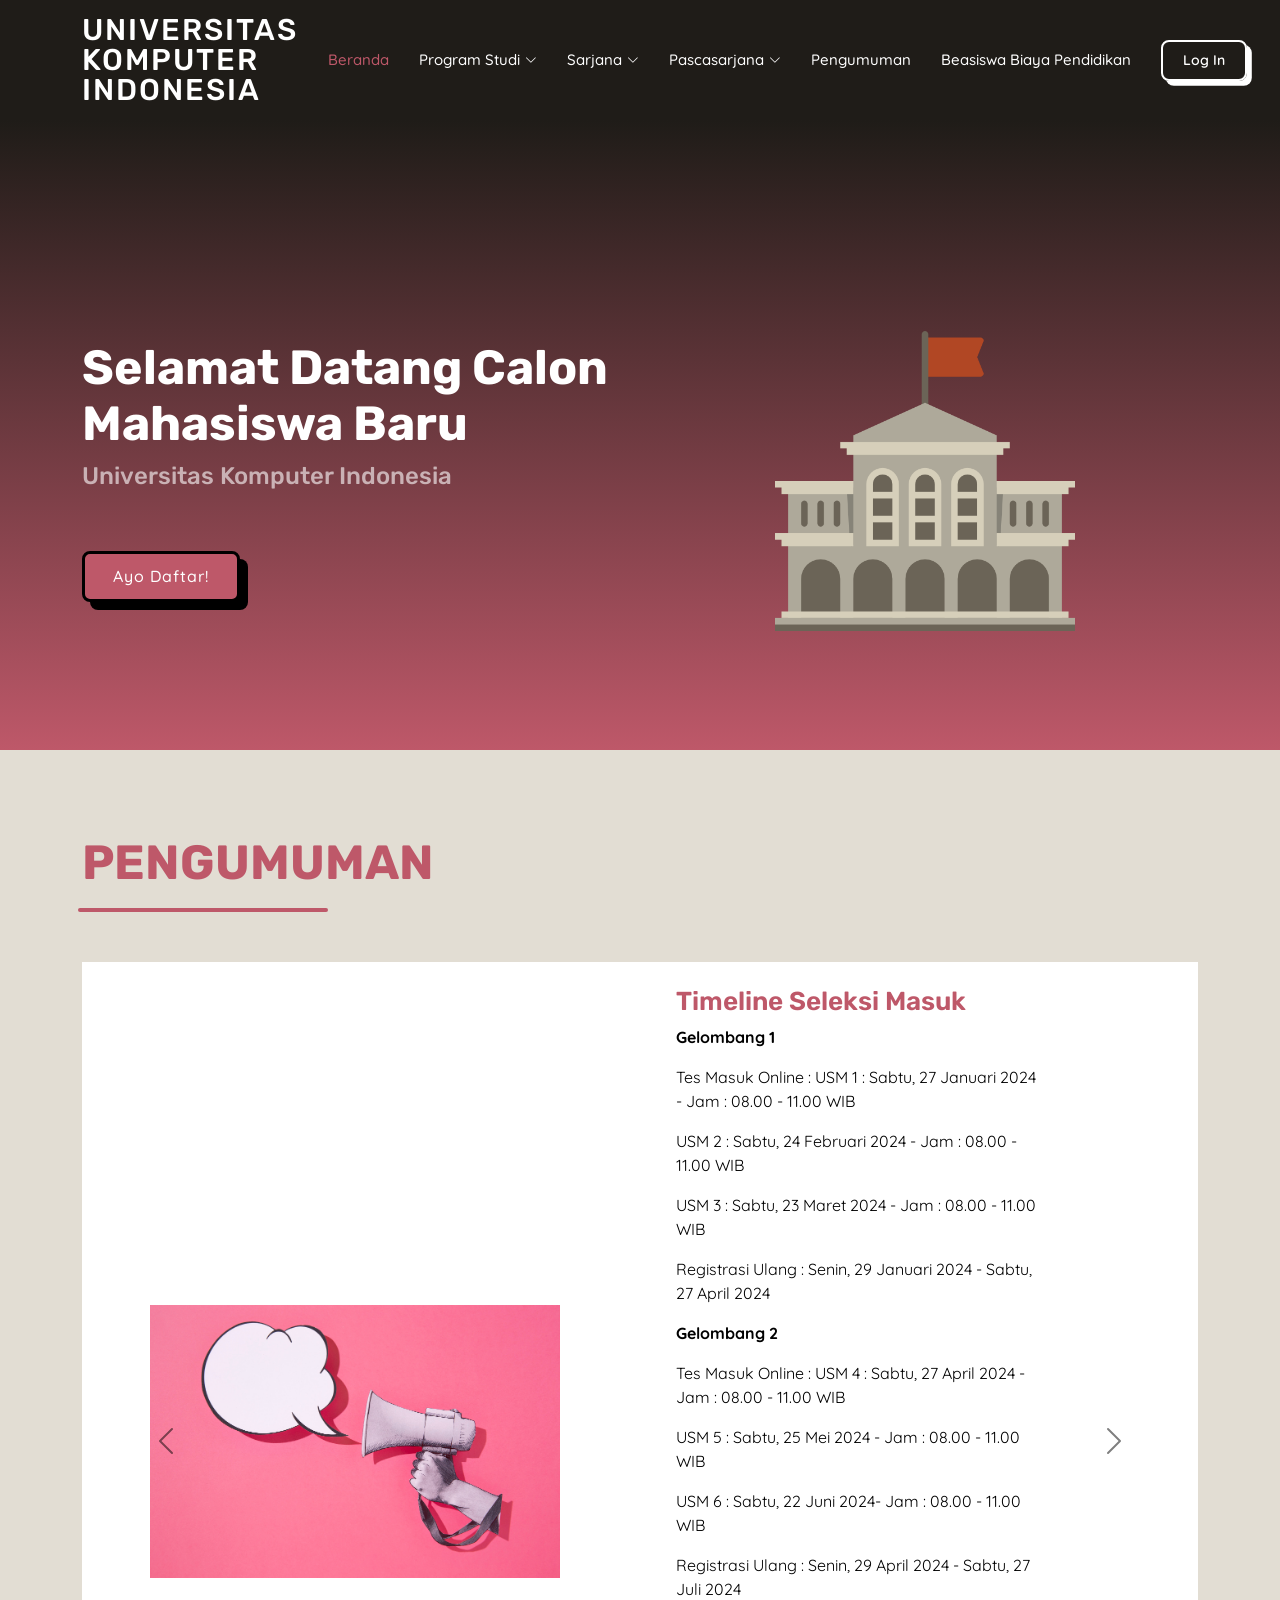
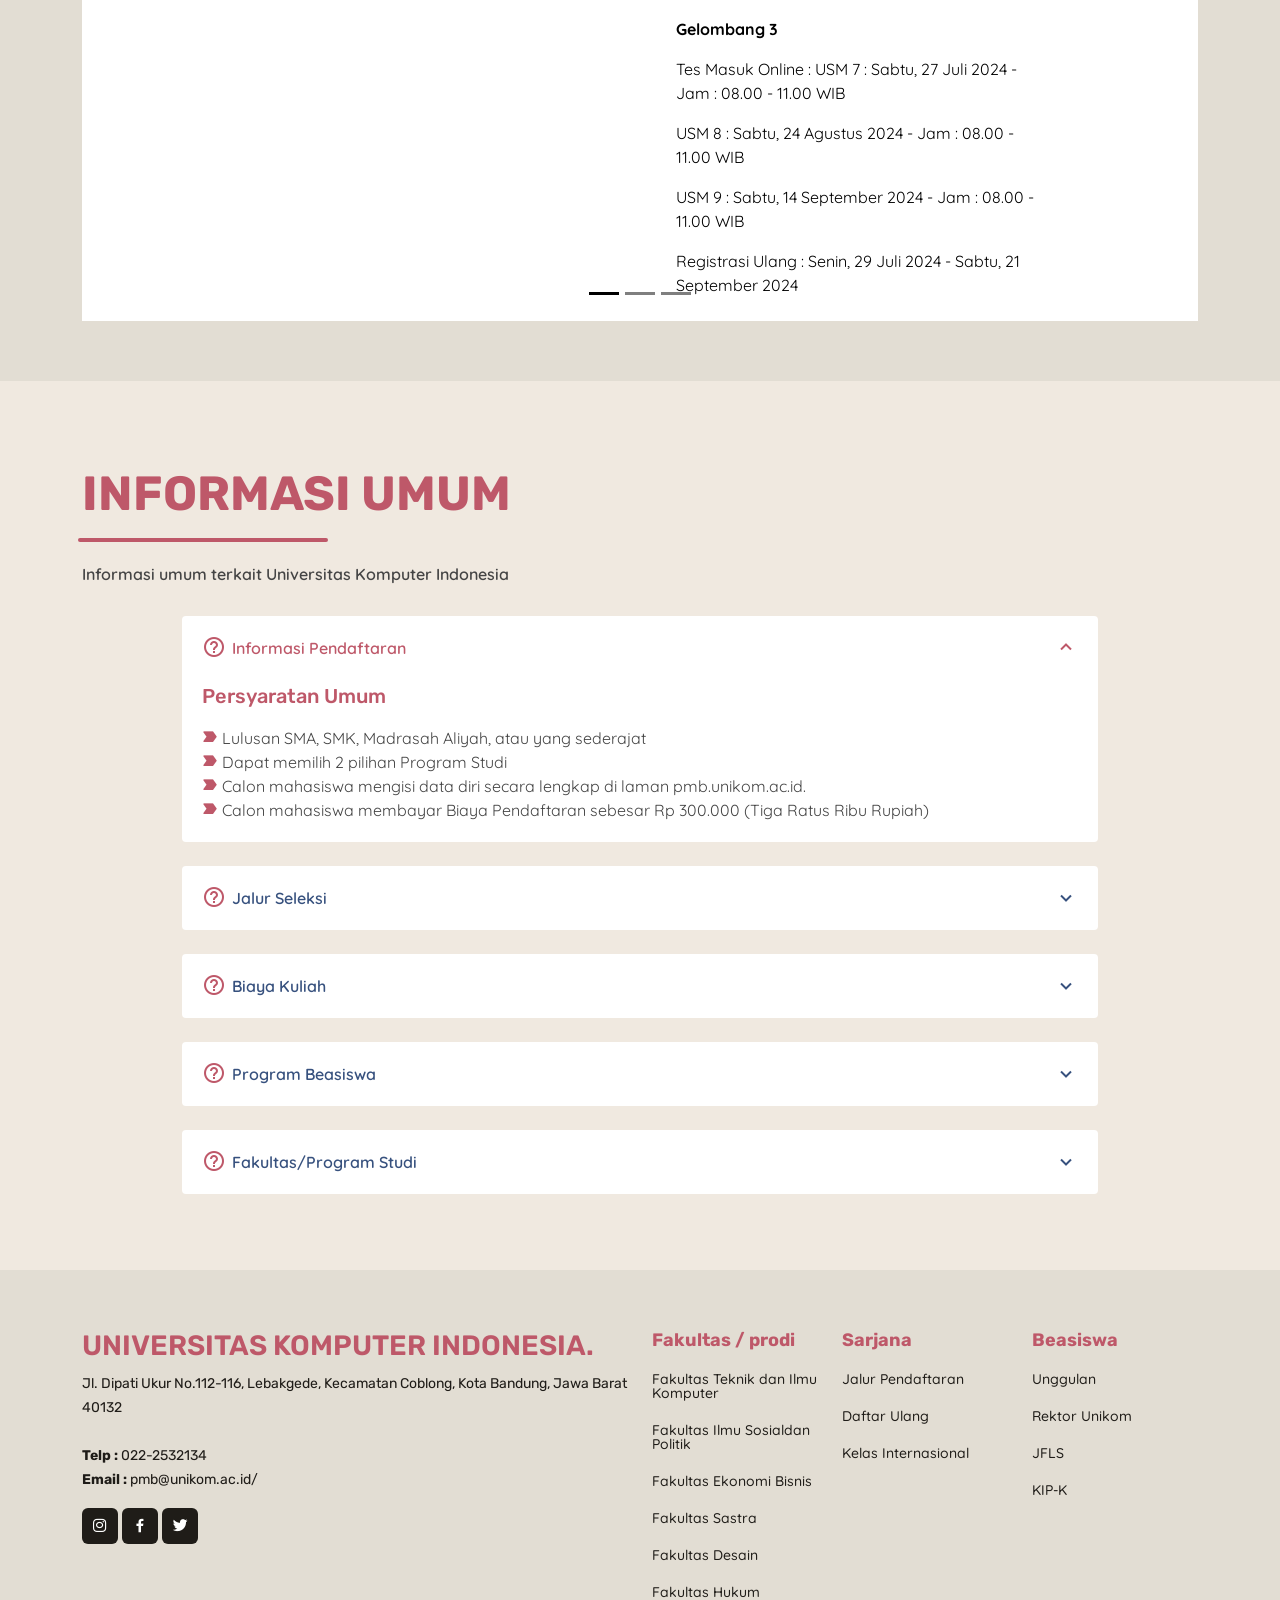
<file: index.html>
<!DOCTYPE html>
<html lang="en">

<head>
    <meta charset="utf-8" />
    <meta content="width=device-width, initial-scale=1.0" name="viewport" />

    <title>PMB Universitas Komputer Indonesia - Beranda</title>

    <link href="./assets/image/logounikom.jpg" rel="icon" />

    <link rel="stylesheet" href="./assets/bootstrap/css/bootstrap.min.css" />
    <link rel="stylesheet" href="./assets/bootstrap-icons/bootstrap-icons.css" />
    <link rel="stylesheet" href="./assets/boxicons/css/boxicons.min.css" />

    <link href="./assets/css/style.css" rel="stylesheet" />
</head>

<body>
    <!-- Header -->
    <header id="header" class="sticky-top bg-base-1">
        <div class="container d-flex align-items-center">
            <h1 class="logo me-auto">
                <a href="index.html">Universitas Komputer Indonesia</a>
            </h1>

            <nav id="navbar" class="navbar">
                <ul>
                    <li>
                        <a class="nav-link active" href="#">Beranda</a>
</li>
<li class="dropdown">
    <a href="#">
        <span>Program Studi</span>
        <i class="bi bi-chevron-down"></i>
    </a>
    <ul>
        <!-- Fakultas Teknik dan Ilmu Komputer (FTIK) -->
        <li class="dropdown">
            <a href="#"><span>Fakultas Teknik dan Ilmu Komputer (FTIK)</span>
                <i class="bi bi-chevron-right"></i></a>
            <ul>
                <li><a href="#">S1 - Teknik Informatika</a></li>
                <li><a href="#">S1 - Sistem Informasi</a></li>
                <li><a href="#">S1 - Ilmu Komputer</a></li>
                <li><a href="#">S1 - Teknik Sipil</a></li>
                <li><a href="#">S1 - Teknik industri</a></li>
                <li><a href="#">S1 - Arsitektur</a></li>
                <li><a href="#">S1 - Perencanaan Wilayah dan Kota</a></li>
            </ul>
        </li>

        <!-- Fakultas Desain -->
        <li class="dropdown">
            <a href="#"><span>Fakultas Desain</span>
                <i class="bi bi-chevron-right"></i></a>
            <ul>
                <li><a href="#">S1 - Desain Komunikasi Visual</a></li>
                <li><a href="#">S1 - Desain</a></li>
                <li><a href="#">S1 - Desain Interior</a></li>
            </ul>
        </li>

        <!-- Fakultas Sastra -->
        <li class="dropdown">
            <a href="#"><span>Fakultas Sastra</span>
                <i class="bi bi-chevron-right"></i></a>
            <ul>
                <li><a href="#">S1 - Sastra Inggris</a></li>
            </ul>
        </li>

        <!-- Fakultas Ilmu Sosial dan Politik -->
        <li class="dropdown">
            <a href="#"><span>Fakultas Ilmu Sosial dan Politik (FISIP)</span>
                <i class="bi bi-chevron-right"></i></a>
            <ul>
                <li><a href="#">S1 - Ilmu Pemerintahan</a></li>
                <li><a href="#">S1 - Ilmu Komunikasi</a></li>
                <li><a href="#">S1 - Hubungan Internasional</a></li>
            </ul>
        </li>

        <!-- Fakultas Ekonomi dan Bisnis -->
        <li class="dropdown">
            <a href="#"><span>Fakultas Ekonomi dan Bisnis (FEB)</span>
                <i class="bi bi-chevron-right"></i></a>
            <ul>
                <li><a href="#">S1 - Akuntansi</a></li>
                <li><a href="#">S1 - Manajemen</a></li>
            </ul>
        </li>

        <!-- Fakultas Hukum -->
        <li class="dropdown">
            <a href="#"><span>Fakultas Hukum (FH)</span>
                <i class="bi bi-chevron-right"></i></a>
            <ul>
                <li><a href="#">S1 - Ilmu Hukum</a></li>
            </ul>
        </li>
    </ul>
</li>
                    <li class="dropdown">
                        <a href="#">
                            <span>Sarjana</span>
                            <i class="bi bi-chevron-down"></i>
                        </a>
                        <ul>
                            <li>
                                <a href="./pages/Sarjana/JalurPendaftaran.html">Jalur Pendaftaran</a>
                            </li>
                            <li>
                                <a href="./pages/Sarjana/DaftarUlang.html">Daftar Ulang</a>
                            </li>
                            <li>
                                <a href="./pages/Sarjana/KelasInternasional.html">Kelas Internasional</a>
                            </li>
                        </ul>
                    </li>
                    <li class="dropdown">
                        <a href="#">
                            <span>Pascasarjana</span>
                            <i class="bi bi-chevron-down"></i>
                        </a>
                        <ul>
                            <li>
                                <a href="./pages/Pascasarjana/Pascasarjana.html">Pascasarjana</a>
                            </li>
                        </ul>

                    </li>
                    <li class="nav-link">
                        <a href="./assets/pmbphpnew/tampildatapmb.php">
                            <span>Pengumuman</span>
                        </a>
                        
                    </li>
                    <li class="nav-link">
                        <a href="./pages/BeasiswaBiayaPendidikan/Beasiswa.html">
                            <span>Beasiswa Biaya Pendidikan</span>
                        </a>
                        
                    </li>
                    <li>
                        <a class="getstarted scrollto" href="#">Log In</a>
                    </li>
                </ul>
                <i class="bi bi-list mobile-nav-toggle"></i>
            </nav>
        </div>
    </header>
    <!-- End Header -->

    <!-- Hero Section -->
    <section id="hero" class="d-flex align-items-center">
        <div class="container">
            <div class="row">
                <div class="col-lg-6 d-flex flex-column justify-content-center pt-4 pt-lg-0 order-2 order-lg-1">
                    <h1>Selamat Datang Calon Mahasiswa Baru</h1>
                    <h2>Universitas Komputer Indonesia</h2>
                    <div class="d-flex justify-content-center justify-content-lg-start">
                        <a href="#" class="btn-get-started scrollto">Ayo Daftar!</a>
                    </div>
                </div>
                <div class="col-lg-6 order-1 order-lg-2 hero-img">
                    <img src="./assets/image/hero.png" class="img-fluid animated" alt="" />
                </div>
            </div>
        </div>
    </section>
    <!-- End Hero -->

    <main id="main">
        <!-- Pengumuman -->
        <section id="pengumuman" class="pengumuman section-bg">
            <div class="container">
                <div class="section-title">
                    <h2 class="mt-4 base-2">
                        PENGUMUMAN
                    </h2>
                </div>

                <div id="carouselExampleCaptions" class="carousel carousel-dark slide">
                    <div class="carousel-indicators">
                        <button type="button" data-bs-target="#carouselExampleCaptions" data-bs-slide-to="0"
                            class="active" aria-current="true" aria-label="Slide 1"></button>
                        <button type="button" data-bs-target="#carouselExampleCaptions" data-bs-slide-to="1"
                            aria-label="Slide 2"></button>
                        <button type="button" data-bs-target="#carouselExampleCaptions" data-bs-slide-to="2"
                            aria-label="Slide 3"></button>
                    </div>
                    <div class="carousel-inner">
                        <div class="carousel-item active bg-white">
                            <div class="row content">
                                <div class="col-lg-6 d-flex align-items-center justify-content-center">
                                    <img src="./assets/image/announcement.jpg" class="d-block w-75" alt="...">
                                </div>
                                <div class="col-lg-6">
                                    <div class="text-black p-4 d-block d-md-block w-75">
                                        <h3 class="base-2">Timeline Seleksi Masuk</h3>
                                        <p class="fw-bold">Gelombang 1</p>
                                        <p>Tes Masuk Online : USM 1 : Sabtu, 27 Januari 2024 - Jam : 08.00 - 11.00 WIB</p>
                                            <P>USM 2 : Sabtu, 24 Februari 2024 - Jam : 08.00 - 11.00 WIB</p>
                                            <p>USM 3 : Sabtu, 23 Maret 2024 - Jam : 08.00 - 11.00 WIB</p>
                                        <p>Registrasi Ulang : Senin, 29 Januari  2024 - Sabtu, 27 April 2024</p>
                                        <p class="fw-bold">Gelombang 2</p>
                                        <p>Tes Masuk Online : USM 4 : Sabtu, 27 April 2024 - Jam : 08.00 - 11.00 WIB</p>
                                            <p>USM 5 : Sabtu, 25 Mei 2024 - Jam : 08.00 - 11.00 WIB</p>
                                            <p>USM 6 : Sabtu, 22 Juni 2024- Jam : 08.00 - 11.00 WIB</p>
                                        <p>Registrasi Ulang : Senin, 29 April 2024 - Sabtu, 27 Juli 2024</p>
                                        <p class="fw-bold">Gelombang 3</p>
                                        <p>Tes Masuk Online : USM 7 : Sabtu, 27 Juli 2024 - Jam : 08.00 - 11.00 WIB</P>
                                            <p>USM 8 : Sabtu, 24 Agustus 2024 - Jam : 08.00 - 11.00 WIB</P>
                                            <P>USM 9 : Sabtu, 14 September 2024 - Jam : 08.00 - 11.00 WIB</P>
                                        <p>Registrasi Ulang : Senin, 29 Juli  2024 - Sabtu, 21 September 2024</p>
                                    </div>
                                </div>
                            </div>
                        </div>
                        <div class="carousel-item bg-white">
                            <div class="row content">
                                <div class="col-lg-6 d-flex align-items-center justify-content-center">
                                    <img src="./assets/image/announcement.jpg" class="d-block w-75" alt="...">
                                </div>
                                <div class="col-lg-6">
                                    <div class="text-black p-4 d-block d-md-block w-75">
                                        <h3 class="base-2">Pengumuman Hasil Seleksi Pendaftaran</h3>
                                        <p>
                                            Hasil seleksi Penerimaan Mahasiswa Baru Universitas Komputer Indonesia
                                            akan disampaikan kepada peserta sesuai dengan timeline pendaftaran gelombang melalui akun pendaftaran masing-masing .
                                        </p>
                                    </div>
                                </div>
                            </div>
                        </div>
                        <div class="carousel-item bg-white">
                            <div class="row content">
                                <div class="col-lg-6 d-flex align-items-center justify-content-center">
                                    <img src="./assets/image/announcement.jpg" class="d-block w-75" alt="...">
                                </div>
                                <div class="col-lg-6">
                                    <div class="text-black p-4 d-block d-md-block w-75">
                                        <h3 class="base-2">Syarat Daftar Ulang</h3>
                                            <p>1. Fotocopy Ijazah (Legalisir) 2 buah atau Surat Keterangan Lulus (SKL) dari sekolah bagi yang belum keluar Ijazahnya.Bagi calon mahasiswa yang lulusan dari sekolah luar negeri WAJIB melakukan penyetaran Ijazah di KEMENDIKBUD-RISTEK Indonesia.</p>  
                                            <p>2. Fotocopy KTP 1 buah dan Fotocopy Kartu Keluarga 1 buah. Bagi warganegara asing menggunakan fotocopy Passport/Visa.</p>
                                            <p>3. Foto 3x4 cm dan 2x3 cm (Berwarna) @ 2 buah dan terbaru.</p>
                                            <p>4. Surat tidak buta warna, untuk yang memilih program studi (Desain Komunikasi Visual, Desain Interior, Teknik Elektro)</p>
                                            <p>5. Lulus Ujian Saringan Masuk (USM) atau Lulus Seleksi berkas untuk jalur RAPORT & PRESTASI</p>
                                            <p>6. Membawa Materai Rp. 10.000 (1 Buah)</p>
                                            <p>7. Melakukan Pembayaran Biaya Pendidikan sesuai dengan program studi yang dipilih. (Biaya pendidikan tertera pada Dashboard Calon Mahasiswa Baru)</p>
                                    </div>
                                </div>
                            </div>
                        </div>
                    </div>
                    <button class="carousel-control-prev" type="button" data-bs-target="#carouselExampleCaptions"
                        data-bs-slide="prev">
                        <span class="carousel-control-prev-icon" aria-hidden="true"></span>
                        <span class="visually-hidden">Previous</span>
                    </button>
                    <button class="carousel-control-next" type="button" data-bs-target="#carouselExampleCaptions"
                        data-bs-slide="next">
                        <span class="carousel-control-next-icon" aria-hidden="true"></span>
                        <span class="visually-hidden">Next</span>
                    </button>
                </div>
            </div>
        </section>
        <!-- End Pengumuman -->

        <!-- Informasi Umum -->
        <section id="informasi-umum" class="informasi-umum">
            <div class="container">
                <div class="section-title">
                    <h2 class="mt-4 base-2">
                        INFORMASI UMUM
                    </h2>
                    <p class="fw-semibold">
                        Informasi umum terkait Universitas Komputer Indonesia
                    </p>
                </div>

                <div class="informasi-umum-list">
                    <ul>
                        <li>
                            <i class="bx bx-help-circle icon-help"></i>
                            <a data-bs-toggle="collapse" class="collapse" data-bs-target="#informasi-umum-list-1">
                                Informasi Pendaftaran
                                <i class="bx bx-chevron-down icon-show"></i>
                                <i class="bx bx-chevron-up icon-close"></i>
                            </a>
                            <div id="informasi-umum-list-1" class="collapse show" data-bs-parent=".informasi-umum-list">
                                <h5 class="mt-4 base-2">
                                    Persyaratan Umum
                                </h5>
                                <p>
                                    <i class="bx bxs-label base-2"></i>
                                    Lulusan SMA, SMK, Madrasah Aliyah,
                                    atau yang sederajat <br />
                                    <i class="bx bxs-label base-2"></i>
                                    Dapat memilih 2
                                    pilihan Program Studi
                                    <br />
                                    <i class="bx bxs-label base-2"></i>
                                    Calon mahasiswa
                                    mengisi data diri secara lengkap di
                                    laman pmb.unikom.ac.id.
                                    <br />
                                    <i class="bx bxs-label base-2"></i>
                                    Calon
                                    mahasiswa membayar Biaya Pendaftaran
                                    sebesar Rp 300.000 (Tiga Ratus Ribu
                                    Rupiah)
                                </p>
                            </div>
                        </li>

                        <li>
                            <i class="bx bx-help-circle icon-help"></i>
                            <a data-bs-toggle="collapse" data-bs-target="#informasi-umum-list-2" class="collapsed">
                                Jalur Seleksi
                                <i class="bx bx-chevron-down icon-show"></i>
                                <i class="bx bx-chevron-up icon-close"></i>
                            </a>
                            <div id="informasi-umum-list-2" class="collapse" data-bs-parent=".informasi-umum-list">
                                <h6 class="mt-4 base-2">
                                    1. Jalur USM (Ujian Saring Mandiri)
                                </h6>
                                <p>
                                    Dimana camaba akan melaksanakan tes
                                    terlebih dahulu sebagai syarat masuk.
                                    Tes dilakukan secara online.
                                </p>
                                <h6 class="mt-4 base-2">
                                    2. Jalur Rapor
                                </h6>
                                <p>
                                    Camaba melakukan syarat masuk dengan
                                    hanya menampilkan nilai rapot saja dari
                                    semester 1-5 dengan rata-rata nilai 8
                                </p>
                                <h6 class="mt-4 base-2">
                                    3. Jalur Prestasi
                                </h6>
                                <p>
                                    Bagi Camaba yang pernah mengikuti kompetensi baik di bidang Akademik maupun Non Akademik dengan skala Prestasi
                                    baik di tingkat Kabupaten, Provinsi, Nasional, maupun Internasional
                                </p>
                                <h6 class="mt-4 base-2">
                                    3. Jalur Anak Guru
                                </h6>
                                <p>
                                    Bagi Camaba yang merupakan anak dari institusi pengajar baik dosen maupun guru.
                                </p>
                                <h6 class="mt-4 base-2">
                                    3. Jalur Alumni
                                </h6>
                                <p>
                                    Bagi Camaba yang mempunyai kakak atau keluarga dalam artian satu kartu keluarga dan pernah lulus di Universitas Komputer Indonesia
                                </p>
                            </div>
                        </li>

                        <li>
                            <i class="bx bx-help-circle icon-help"></i>
                            <a data-bs-toggle="collapse" data-bs-target="#informasi-umum-list-3" class="collapsed">
                                Biaya Kuliah
                                <i class="bx bx-chevron-down icon-show"></i>
                                <i class="bx bx-chevron-up icon-close"></i>
                            </a>
                            <div id="informasi-umum-list-3" class="collapse" data-bs-parent=".informasi-umum-list">
                                <table class="table table-hover mt-4">
                                    <thead>
                                        <tr>
                                            <th scope="col">#</th>
                                            <th scope="col">Program Studi</th>
                                            <th scope="col">SPP (Per Semester)</th>
                                            <th scope="col">Dana Pengembangan (Per Semester)</th>
                                        </tr>
                                    </thead>
                                    <tbody>
                                        <tr>
                                            <th scope="row">1</th>
                                            <td>S1 - Teknik Informatika</td>
                                            <td>Rp. 7.500.000</td>
                                            <td>Rp. 2.500.000</td>
                                        </tr>
                                        <tr>
                                            <th scope="row">2</th>
                                            <td>S1 - Sistem Informasi</td>
                                            <td>Rp. 6.500.000</td>
                                            <td>Rp. 2.500.000</td>
                                        </tr>
                                        <tr>
                                            <th scope="row">3</th>
                                            <td>S1 - Ilmu Komputer</td>
                                            <td>Rp. 6.500.000</td>
                                            <td>Rp. 2.500.000</td>
                                        </tr>
                                        <tr>
                                            <th scope="row">4</th>
                                            <td>S1 - Teknik Sipil</td>
                                            <td>Rp. 7.500.000</td>
                                            <td>Rp. 2.500.000</td>
                                        </tr>
                                        <tr>
                                            <th scope="row">5</th>
                                            <td>S1 - Teknik Industri</td>
                                            <td>Rp. 7.500.000</td>
                                            <td>Rp. 2.500.000</td>
                                        </tr>
                                        <tr>
                                            <th scope="row">6</th>
                                            <td>S1 - Arsitektur</td>
                                            <td>Rp. 7.500.000</td>
                                            <td>Rp. 2.500.000</td>
                                        </tr>
                                        <tr>
                                            <th scope="row">7</th>
                                            <td>S1 - Perencanaan wilayah dan kota </td>
                                            <td>Rp. 6.500.000</td>
                                            <td>Rp. 2.500.000</td>
                                        </tr>
                                        <tr>
                                            <th scope="row">8</th>
                                            <td>S1 - Akuntansi</td>
                                            <td>Rp. 6.000.000</td>
                                            <td>Rp. 2.500.000</td>
                                        </tr>
                                        <tr>
                                            <th scope="row">9</th>
                                            <td>S1 - Manajemen</td>
                                            <td>Rp. 6.500.000</td>
                                            <td>Rp. 2.500.000</td>
                                        </tr>
                                        <tr>
                                            <th scope="row">10</th>
                                            <td>S1 - Ilmu Hukum</td>
                                            <td>Rp. 6.500.000</td>
                                            <td>Rp. 2.500.000</td>
                                        </tr>
                                        <tr>
                                            <th scope="row">11</th>
                                            <td>S1 - Ilmu Pemerintahan</td>
                                            <td>Rp. 6.000.000</td>
                                            <td>Rp. 2.500.000</td>
                                        </tr>
                                        <tr>
                                            <th scope="row">12</th>
                                            <td>S1 - Hubungan Internasional</td>
                                            <td>Rp. 6.000.000</td>
                                            <td>Rp. 2.500.000</td>
                                        </tr>
                                        <tr>
                                            <th scope="row">13</th>
                                            <td>S1 - Ilmu Komunikasi</td>
                                            <td>Rp. 6.000.000</td>
                                            <td>Rp. 2.500.000</td>
                                        </tr>
                                        <tr>
                                            <th scope="row">14</th>
                                            <td>S1 - Sastra Inggris</td>
                                            <td>Rp. 5.500.000</td>
                                            <td>Rp. 2.500.000</td>
                                        </tr>
                                        <tr>
                                            <th scope="row">15</th>
                                            <td>S1 - Desain Komunikasi Visual</td>
                                            <td>Rp. 6.000.000</td>
                                            <td>Rp. 2.500.000</td>
                                        </tr>
                                        <tr>
                                            <th scope="row">16</th>
                                            <td>S1 - Desain </td>
                                            <td>Rp. 6.000.000</td>
                                            <td>Rp. 2.500.000</td>
                                        </tr>
                                        <tr>
                                            <th scope="row">17</th>
                                            <td>S1 - Desain Interior</td>
                                            <td>Rp. 6.000.000</td>
                                            <td>Rp. 2.500.000</td>
                                        </tr>

                                    </tbody>
                                </table>
                                <p>*SPP (Per Semester) telah mencakup beasiswa SPP 50%</p>
                            </div>
                        </li>


                        <li>
                            <i class="bx bx-help-circle icon-help"></i>
                            <a data-bs-toggle="collapse" data-bs-target="#informasi-umum-list-4" class="collapsed">
                                Program Beasiswa
                                <i class="bx bx-chevron-down icon-show"></i>
                                <i class="bx bx-chevron-up icon-close"></i></a>
                            <div id="informasi-umum-list-4" class="collapse" data-bs-parent=".informasi-umum-list">
                                <h5 class="mt-4 base-2">
                                    Beasiswa Rektor Unikom
                                </h5>
                                <h5 class="mt-4 base-2">
                                    Beasiswa Yayasan Science & Technology
                                </h5>
                                <h5 class="mt-4 base-2">
                                    Beasiswa KIP (Kartu Indonesia Pintar)
                                </h5>
                                <h5 class="mt-4 base-2">
                                    Beasiswa Bantuan UKT
                                </h5>
                                <h5 class="mt-4 base-2">
                                    Beasiswa BNI
                                </h5>
                                <h5 class="mt-4 base-2">
                                    Beasiswa YPK A&A Rachmat
                                </h5>
                                <h5 class="mt-4 base-2">
                                    Beasiswa RMP
                                </h5>
                                <h5 class="mt-4 base-2">
                                    Beasiswa JFLS
                                </h5>
                                <h5 class="mt-4 base-2">
                                    Beasiswa Unggulan
                                </h5>      
                            </div>
                        </li>
                        <li>
                            <i class="bx bx-help-circle icon-help"></i>
                            <a data-bs-toggle="collapse" data-bs-target="#informasi-umum-list-5" class="collapsed">
                                Fakultas/Program Studi
                                <i class="bx bx-chevron-down icon-show"></i><i
                                    class="bx bx-chevron-up icon-close"></i></a>
                            <div id="informasi-umum-list-5" class="collapse" data-bs-parent=".informasi-umum-list">
                                <div class="row content">
                                    <div class="col-lg-6">
                                        <h5 class="mt-4 base-2">
                                            Fakultas Teknik dan Ilmu Komputer
                                        </h5>
                                        <p>
                                            <b>Program Studi</b>
                                        </p>
                                        <p>
                                            <i class="bx bxs-label base-2"></i>
                                            S1 - Teknik Informatika<br />
                                            <i class="bx bxs-label base-2"></i>
                                            S1 - Sistem Informasi
                                            <br />
                                            <i class="bx bxs-label base-2"></i>
                                            S1 - Ilmu Komputer
                                            <br />
                                            <i class="bx bxs-label base-2"></i>
                                            S1 - Teknik Sipil<br/>
                                            <i class="bx bxs-label base-2"></i>
                                            S1 - Teknik Industri<br />
                                            <i class="bx bxs-label base-2"></i>
                                            S1 - Arsitektur<br />
                                            <i class="bx bxs-label base-2"></i>
                                            S1 - Perencanaan Wilayah dan Kota<br />
                                        </p>
                                    </div>
                                    <div class="col-lg-6">
                                        <h5 class="mt-4 base-2">
                                            Fakultas Desain
                                        </h5>
                                        <p>
                                            <b>Program Studi</b>
                                        </p>
                                        <p>
                                            <i class="bx bxs-label base-2"></i>
                                            S1 - Desain Komunikasi Visual<br />
                                            <i class="bx bxs-label base-2"></i>
                                            S1 - Desain
                                            <br />
                                            <i class="bx bxs-label base-2"></i>
                                            S1 - Desain Interior
                                            <br />
                                        </p>
                                    </div>
                                    <div class="row content">
                                        <div class="col-lg-6">
                                            <h5 class="mt-4 base-2">
                                                Fakultas Ilmu Sosial Dan Politik
                                            </h5>
                                            <p>
                                                <b>Program Studi</b>
                                            </p>
                                            <p>
                                                <i class="bx bxs-label base-2"></i>
                                                S1 - Ilmu Pemerintahan<br />
                                                <i class="bx bxs-label base-2"></i>
                                                S1 - Hubungan Internasional
                                                <br />
                                                <i class="bx bxs-label base-2"></i>
                                                S1 - Ilmu Komunikasi
                                                <br />
                                            </p>
                                        </div>
                                        <div class="col-lg-6">
                                            <h5 class="mt-4 base-2">
                                                Fakultas Hukum
                                            </h5>
                                            <p>
                                                <b>Program Studi</b>
                                            </p>
                                            <p>
                                                <i class="bx bxs-label base-2"></i>
                                                S1 - Ilmu Hukum<br />
                                            </p>
                                        </div>
                                        <div class="row content">
                                            <div class="col-lg-6">
                                                <h5 class="mt-4 base-2">
                                                    Fakultas Ekonomi Bisnis
                                                </h5>
                                                <p>
                                                    <b>Program Studi</b>
                                                </p>
                                                <p>
                                                    <i class="bx bxs-label base-2"></i>
                                                    S1 - Akuntansi<br />
                                                    <i class="bx bxs-label base-2"></i>
                                                    S1 - Manajemen
                                                    <br />
                                                </p>
                                            </div>
                                            <div class="col-lg-6">
                                                <h5 class="mt-4 base-2">
                                                    Fakultas Sastra
                                                </h5>
                                                <p>
                                                    <b>Program Studi</b>
                                                </p>
                                                <p>
                                                    <i class="bx bxs-label base-2"></i>
                                                    S1 - Sastra Inggris<br />
                                                </p>
                                            </div>
                                    </div>
                                </div>

                            </div>
                        </li>
                    </ul>
                </div>
            </div>
        </section>
        <!-- End Informasi Umum -->
    </main>
    <!-- End #main -->

    <!-- Footer -->
    <footer id="footer">
        <div class="footer-top section-bg">
            <div class="container">
                <div class="row">
                    <div class="col-lg-6 col-md-6 footer-contact">
                        <h3>Universitas Komputer Indonesia.</h3>
                        <p>
                            Jl. Dipati Ukur No.112-116, Lebakgede, Kecamatan Coblong, Kota Bandung, Jawa Barat 40132 <br /><br />
                            <strong>Telp :</strong> 022-2532134                            <br />
                            <strong>Email :</strong>
                            pmb@unikom.ac.id/<br />
                        </p>
                        <div class="social-links mt-3">
                            <a href="#" class="instagram"><i class="bx bxl-instagram"></i></a>
                            <a href="#" class="facebook"><i class="bx bxl-facebook"></i></a>
                            <a href="#" class="twitter"><i class="bx bxl-twitter"></i></a>
                        </div>
                    </div>

                    <div class="col-lg-2 col-md-6 footer-links">
                        <h4>Fakultas / prodi</h4>
                        <ul>
                            <li>
                                <a href="#">Fakultas Teknik dan Ilmu Komputer</a>
                            </li>
                            <li>
                                <a href="#">Fakultas Ilmu Sosialdan Politik</a>
                            </li>
                            <li>
                                <a href="#">Fakultas Ekonomi Bisnis</a>
                            </li>
                            <li>
                                <a href="#">Fakultas Sastra</a>
                            </li>
                            <li>
                                <a href="#">Fakultas Desain</a>
                            </li>
                            <li>
                                <a href="#">Fakultas Hukum</a>
                            </li>
                        </ul>
                    </div>

                    <div class="col-lg-2 col-md-6 footer-links">
                        <h4>Sarjana</h4>
                        <ul>
                            <li>
                                <a href="#">Jalur Pendaftaran</a>
                            </li>
                            <li>
                                <a href="#">Daftar Ulang</a>
                            </li>
                            <li>
                                <a href="#">Kelas Internasional</a>
                            </li>
                        </ul>
                    </div>

                    <div class="col-lg-2 col-md-6 footer-links">
                        <h4>Beasiswa</h4>
                        <ul>
                            <li>
                                <a href="#">Unggulan</a>
                            </li>
                            <li>
                                <a href="#">Rektor Unikom</a>
                            </li>
                            <li>
                                <a href="#">JFLS</a>
                            </li>
                            <li>
                                <a href="#">KIP-K</a>
                            </li>
                        </ul>
                    </div>
                </div>
            </div>
    </footer>
    <!-- End Footer -->

    <a href="#" class="back-to-top d-flex align-items-center justify-content-center">
        <i class="bi bi-arrow-up-short"></i>
    </a>

    <script src="./assets/bootstrap/js/bootstrap.bundle.min.js"></script>

    <script src="./assets/js/script.js"></script>
</body>

</html>
</file>
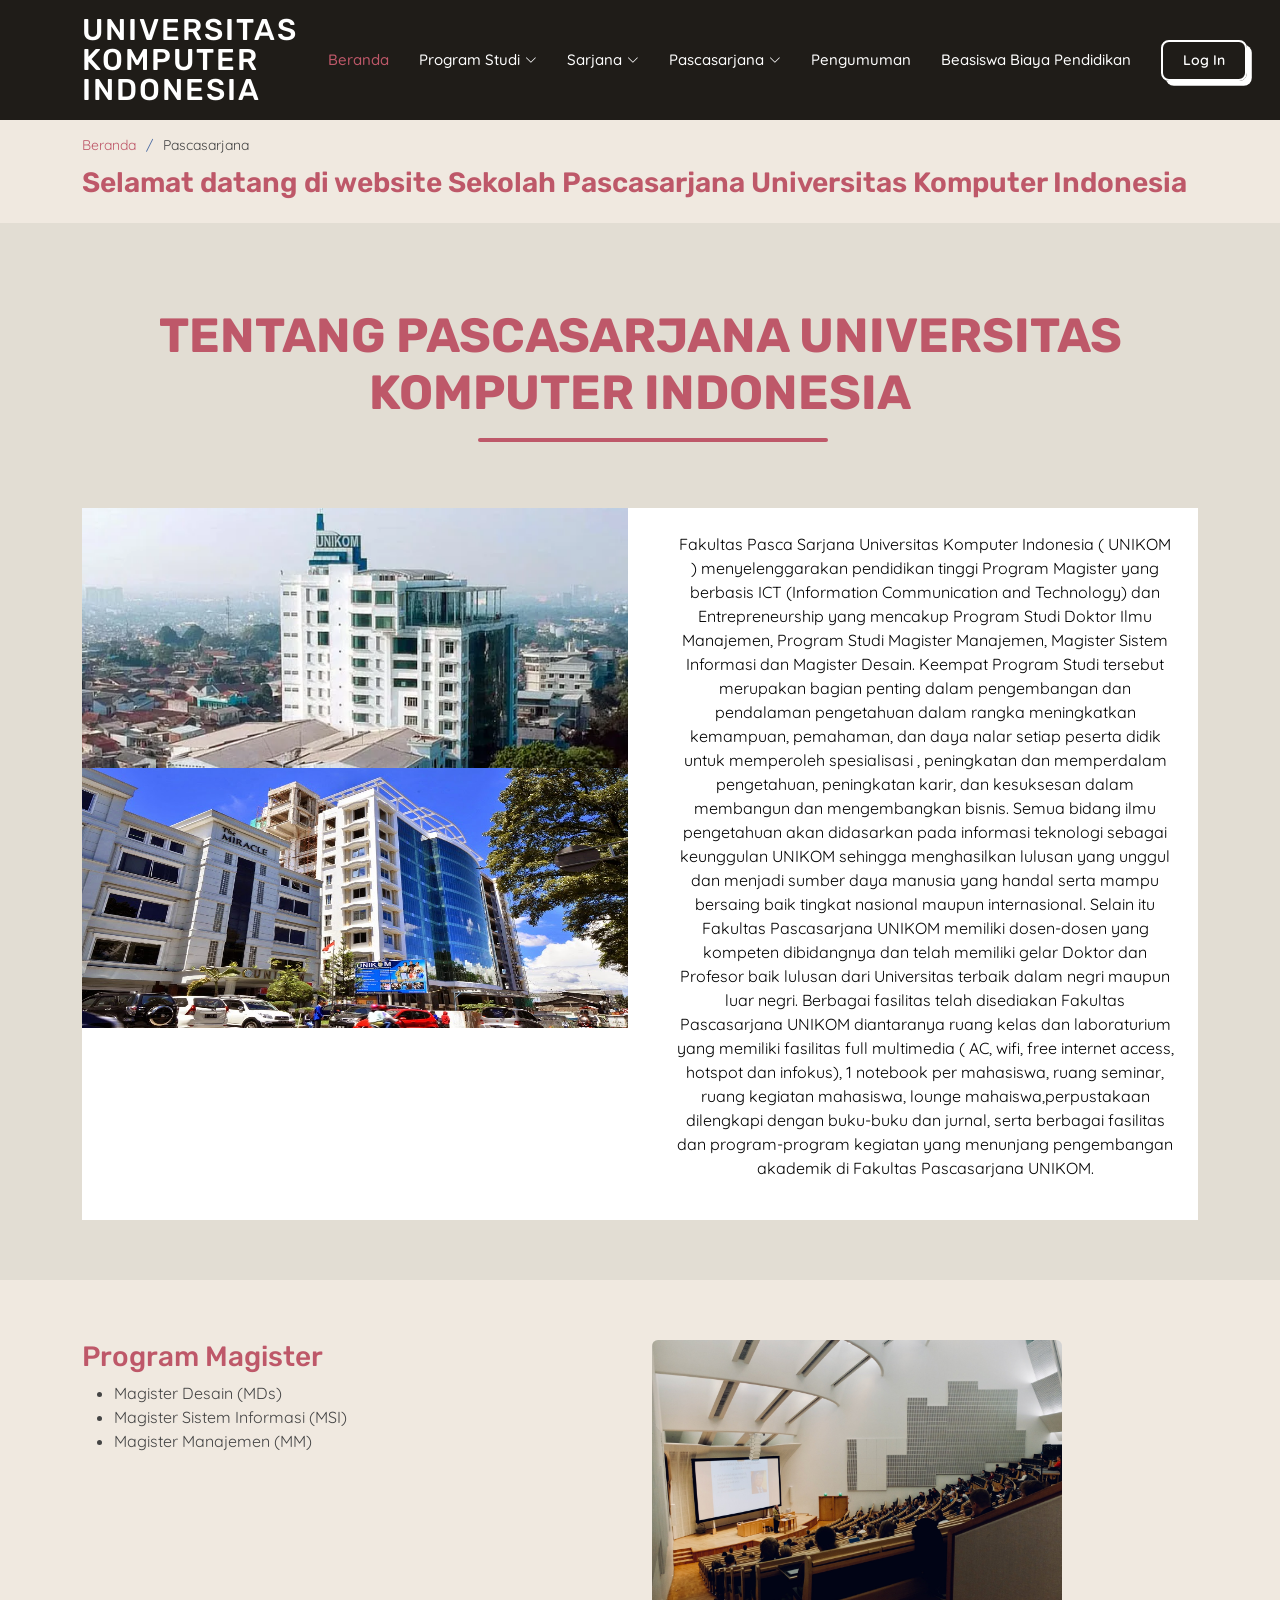
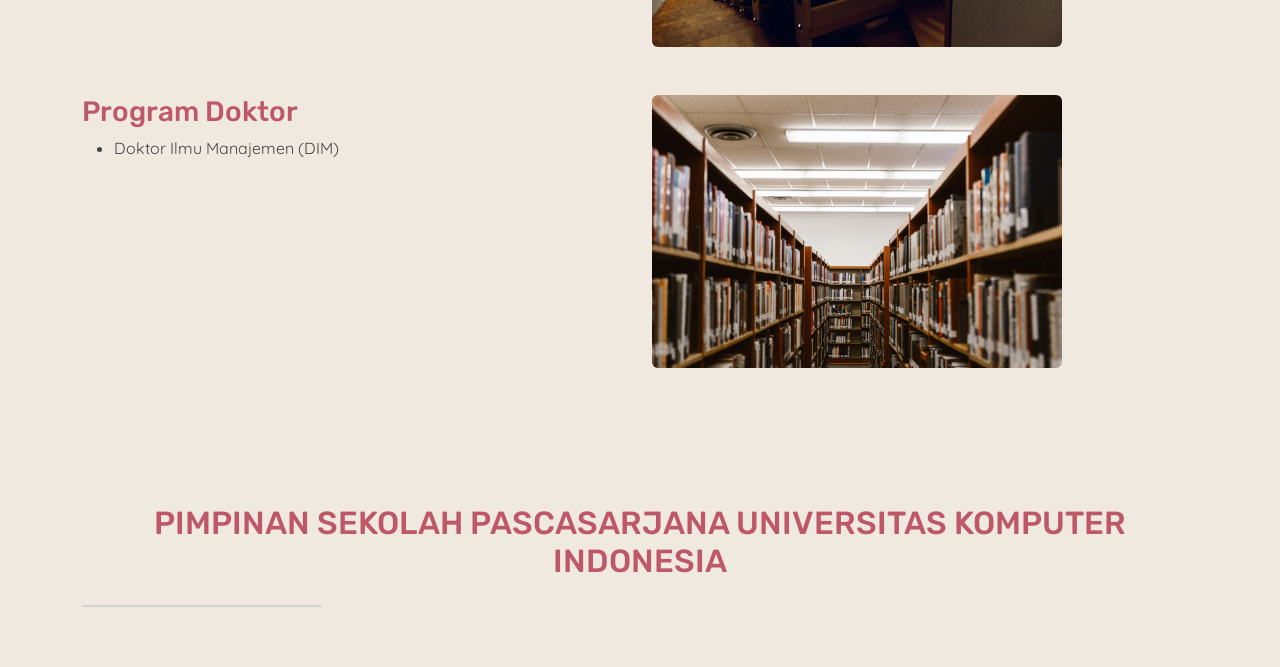
<file: pages/Pascasarjana/Pascasarjana.html>
<!DOCTYPE html>
<html lang="en">

<head>
    <meta charset="UTF-8">
    <meta http-equiv="X-UA-Compatible" content="IE=edge">
    <meta name="viewport" content="width=device-width, initial-scale=1.0">

    <title>PMB Universitas Komputer Indonesia - Pascasarjana</title>

    <link href="./../../assets/image/logounikom.jpg" rel="icon" />

    <link rel="stylesheet" href="./../../assets/bootstrap/css/bootstrap.min.css" />
    <link rel="stylesheet" href="./../../assets/bootstrap-icons/bootstrap-icons.css" />
    <link rel="stylesheet" href="./../../assets/boxicons/css/boxicons.min.css" />

    <link href="./../../assets/css/style.css" rel="stylesheet" />
    <style>
        table {
            width: 100%;
            border-collapse: collapse;
        }

        table,
        th,
        td {
            border: 1px solid black;
        }

        th,
        td {
            padding: 8px;
            text-align: left;
        }

        th {
            background-color: pink;
        }

        .center {
            text-align: center;
        }

        .font-size-7 {
            font-size: 2em;
            /* Set the font size to 2em for a similar effect to size=7 */
        }

        .link {
            margin: 10px;
        }
    </style>
</head>

<body>
     <!-- Header -->
     <header id="header" class="sticky-top bg-base-1">
        <div class="container d-flex align-items-center">
            <h1 class="logo me-auto">
                <a href="index.html">Universitas Komputer Indonesia</a>
            </h1>

            <nav id="navbar" class="navbar">
                <ul>
                    <li>
                        <a class="nav-link active" href="#">Beranda</a>
</li>
<li class="dropdown">
    <a href="#">
        <span>Program Studi</span>
        <i class="bi bi-chevron-down"></i>
    </a>
    <ul>
        <!-- Fakultas Teknik dan Ilmu Komputer (FTIK) -->
        <li class="dropdown">
            <a href="#"><span>Fakultas Teknik dan Ilmu Komputer (FTIK)</span>
                <i class="bi bi-chevron-right"></i></a>
            <ul>
                <li><a href="#">S1 - Teknik Informatika</a></li>
                <li><a href="#">S1 - Sistem Informasi</a></li>
                <li><a href="#">S1 - Ilmu Komputer</a></li>
                <li><a href="#">S1 - Teknik Sipil</a></li>
                <li><a href="#">S1 - Teknik industri</a></li>
                <li><a href="#">S1 - Arsitektur</a></li>
                <li><a href="#">S1 - Perencanaan Wilayah dan Kota</a></li>
            </ul>
        </li>

        <!-- Fakultas Desain -->
        <li class="dropdown">
            <a href="#"><span>Fakultas Desain</span>
                <i class="bi bi-chevron-right"></i></a>
            <ul>
                <li><a href="#">S1 - Desain Komunikasi Visual</a></li>
                <li><a href="#">S1 - Desain</a></li>
                <li><a href="#">S1 - Desain Interior</a></li>
            </ul>
        </li>

        <!-- Fakultas Sastra -->
        <li class="dropdown">
            <a href="#"><span>Fakultas Sastra</span>
                <i class="bi bi-chevron-right"></i></a>
            <ul>
                <li><a href="#">S1 - Sastra Inggris</a></li>
            </ul>
        </li>

        <!-- Fakultas Ilmu Sosial dan Politik -->
        <li class="dropdown">
            <a href="#"><span>Fakultas Ilmu Sosial dan Politik (FISIP)</span>
                <i class="bi bi-chevron-right"></i></a>
            <ul>
                <li><a href="#">S1 - Ilmu Pemerintahan</a></li>
                <li><a href="#">S1 - Ilmu Komunikasi</a></li>
                <li><a href="#">S1 - Hubungan Internasional</a></li>
            </ul>
        </li>

        <!-- Fakultas Ekonomi dan Bisnis -->
        <li class="dropdown">
            <a href="#"><span>Fakultas Ekonomi dan Bisnis (FEB)</span>
                <i class="bi bi-chevron-right"></i></a>
            <ul>
                <li><a href="#">S1 - Akuntansi</a></li>
                <li><a href="#">S1 - Manajemen</a></li>
            </ul>
        </li>

        <!-- Fakultas Hukum -->
        <li class="dropdown">
            <a href="#"><span>Fakultas Hukum (FH)</span>
                <i class="bi bi-chevron-right"></i></a>
            <ul>
                <li><a href="#">S1 - Ilmu Hukum</a></li>
            </ul>
        </li>
    </ul>
</li>
                    <li class="dropdown">
                        <a href="#">
                            <span>Sarjana</span>
                            <i class="bi bi-chevron-down"></i>
                        </a>
                        <ul>
                            <li>
                                <a href="./pages/Sarjana/JalurPendaftaran.html">Jalur Pendaftaran</a>
                            </li>
                            <li>
                                <a href="./pages/Sarjana/DaftarUlang.html">Daftar Ulang</a>
                            </li>
                            <li>
                                <a href="./pages/Sarjana/KelasInternasional.html">Kelas Internasional</a>
                            </li>
                        </ul>
                    </li>
                    <li class="dropdown">
                        <a href="#">
                            <span>Pascasarjana</span>
                            <i class="bi bi-chevron-down"></i>
                        </a>
                        <ul>
                            <li>
                                <a href="./pages/Pascasarjana/Pascasarjana.html">Pascasarjana</a>
                            </li>
                        </ul>

                    </li>
                    <li class="nav-link">
                        <a href="/pmb_unikom_php/php/tampildatapmb.php">
                            <span>Pengumuman</span>
                        </a>
                        
                    </li>
                    <li class="nav-link">
                        <a href="./pages/BeasiswaBiayaPendidikan/Beasiswa.html">
                            <span>Beasiswa Biaya Pendidikan</span>
                        </a>
                        
                    </li>
                    <li>
                        <a class="getstarted scrollto" href="#">Log In</a>
                    </li>
                </ul>
                <i class="bi bi-list mobile-nav-toggle"></i>
            </nav>
        </div>
    </header>
    <!-- End Header -->


    <!-- Breadcrumbs -->
    <section id="breadcrumbs" class="breadcrumbs">
        <div class="container">

            <ol>
                <li><a href="./../../index.html">Beranda</a></li>
                <li>Pascasarjana</li>
            </ol>
            <h2>Selamat datang di website Sekolah Pascasarjana Universitas Komputer Indonesia</h1>

        </div>
    </section>
    <!-- End Breadcrumbs -->

    <section class="inner-page section-bg">
        <div class="container">
            <div class="section-title sps-title">
                <h2 class="mt-4 base-2 text-center">
                    TENTANG PASCASARJANA UNIVERSITAS KOMPUTER INDONESIA
                </h2>
            </div>

            
            <div class="inner mt-3">
                <div class="-item active bg-white">
                    <div class="row content">
                        <div class="col-lg-6">
                            <img src="./../../assets/image/kampus-unikom.jpg" class="d-block w-100" alt="image" height="260">
                            <img src="./../../assets/image/kampus-unikom (1).jpg" class="d-block w-100" alt="image" height="260">
                        </div>
                        <div class="col-lg-6 ">
                            <div class="text-black p-4 d-block d-md-block w-100">
                                <p class="text-center">Fakultas Pasca Sarjana Universitas Komputer Indonesia ( UNIKOM ) menyelenggarakan pendidikan tinggi Program Magister yang berbasis ICT (Information Communication  and Technology) dan  Entrepreneurship 
                                    yang mencakup Program Studi Doktor Ilmu Manajemen, Program Studi Magister  Manajemen, Magister Sistem Informasi  dan Magister Desain. Keempat Program Studi tersebut merupakan bagian penting dalam pengembangan dan pendalaman 
                                    pengetahuan dalam rangka meningkatkan kemampuan, pemahaman, dan daya nalar setiap peserta didik untuk memperoleh spesialisasi , peningkatan dan memperdalam pengetahuan, peningkatan karir, dan kesuksesan dalam membangun dan 
                                    mengembangkan bisnis. Semua bidang ilmu pengetahuan akan didasarkan pada informasi teknologi sebagai keunggulan UNIKOM sehingga menghasilkan lulusan yang unggul dan menjadi sumber daya manusia yang handal serta mampu bersaing 
                                    baik tingkat nasional maupun internasional. Selain itu Fakultas Pascasarjana UNIKOM memiliki dosen-dosen yang kompeten dibidangnya dan telah memiliki gelar Doktor dan Profesor baik lulusan dari Universitas terbaik  dalam negri 
                                    maupun luar negri. Berbagai fasilitas telah disediakan Fakultas Pascasarjana UNIKOM diantaranya ruang kelas dan laboraturium yang memiliki fasilitas full multimedia ( AC, wifi, free internet access, hotspot dan infokus), 
                                    1 notebook per mahasiswa, ruang seminar, ruang kegiatan mahasiswa, lounge mahaiswa,perpustakaan dilengkapi dengan buku-buku dan jurnal, serta berbagai fasilitas dan program-program kegiatan yang menunjang pengembangan akademik 
                                    di Fakultas Pascasarjana UNIKOM.
                                </p>
                            </div>
                        </div>
                    </div>
                </div>
            </div>

        </div>
    </section>

    <section class="inner-page">
        <div class="container">
            <div class="row">
                <div class="col-lg-6 col-sm-12">
                    <h3 class="base-2">Program Magister</h3>
                    <ul>
                        <li>Magister Desain (MDs)</li>
                        <li>Magister Sistem Informasi (MSI)</li>
                        <li>Magister Manajemen (MM)</li>
                    </ul>
                </div>

                <div class="col-lg-6 col-sm-12">
                    <img src="./../../assets/image/sps-2.jpg" class="img-fluid rounded-2 w-75">
                </div>

            </div>

            <div class="row">
                <div class="col-lg-6 col-sm-12 mt-5">
                    <h3 class="col base-2">Program Doktor</h3>
                    <ul>
                        <li>Doktor Ilmu Manajemen (DIM) </li>
                    </ul>
                </div>

                <div class="col-lg-6 col-sm-12 mt-5">
                    <img src="./../../assets/image/sps-3.jpg" class="img-fluid rounded-2 w-75">
                </div>

            </div>
        </div>
    </section>

    <section>
        <div class="container">
            <div class="row text-center">
                <h2 class="mt-3 base-2 text-center mb-4">
                    PIMPINAN SEKOLAH PASCASARJANA UNIVERSITAS KOMPUTER INDONESIA
                </h2>

                <div class="pimpinan d-lg-flex justify-content-between flex-lg-row align-items-center">

                    <div class="card" style="width: 15rem;">
                        <img src="./../../assets/image/sps-2.jpg" class="
</file>
<file: assets/css/style.css>
@import url('https://fonts.googleapis.com/css2?family=Quicksand:wght@300;400;500;600;700&family=Rubik:wght@400;500;600&display=swap');

/* variabels */
:root {
    --base-1: #1f1c18;
    --base-2: #be5869;
    --base-2-hover: #be3e54;
}

body {
    font-family: 'Quicksand', sans-serif;
    color: #444444;
    background-color: #f0e9e0;
}

.bg-base-1 {
    background: var(--base-1);
}

.bg-base-2 {
    background: var(--base-2);
}

.base-2 {
    color: var(--base-2);
}

a {
    color: var(--base-2);
    text-decoration: none;
}

a:hover {
    color: var(--base-2-hover);
    text-decoration: none;
}

h1,
h2,
h3,
h4,
h5,
h6 {
    font-family: 'Rubik', sans-serif;
}

/* Back To Top Button */
.back-to-top {
    position: fixed;
    visibility: hidden;
    opacity: 0;
    right: 15px;
    bottom: 15px;
    z-index: 996;
    background: var(--base-2);
    width: 40px;
    height: 40px;
    border-radius: 12px;
    transition: all 0.4s;
}

.back-to-top i {
    font-size: 24px;
    color: #fff;
    line-height: 0;
}

.back-to-top:hover {
    background: var(--base-2-hover);
    color: #fff;
}

.back-to-top.active {
    visibility: visible;
    opacity: 1;
}

/* Header */
#header {
    transition: all 0.5s;
    z-index: 997;
    padding: 15px 0;
}

#header.header-scrolled,
#header.header-inner-pages {
    background: rgba(71, 34, 34, 0.9) !important;
}

#header .logo {
    font-size: 30px;
    margin: 0;
    padding: 0;
    line-height: 1;
    font-weight: 500;
    letter-spacing: 2px;
    text-transform: uppercase;
}

#header .logo a {
    color: #fff;
}

#header .logo img {
    max-height: 40px;
}

/* Navigation Menu */
/* Desktop Navigation */
.navbar {
    padding: 0;
}

.navbar ul {
    margin: 0;
    padding: 0;
    display: flex;
    list-style: none;
    align-items: center;
}

.navbar li {
    position: relative;
}

.navbar a,
.navbar a:focus {
    display: flex;
    align-items: center;
    justify-content: space-between;
    padding: 10px 0 10px 30px;
    font-size: 15px;
    font-weight: 500;
    color: #fff;
    white-space: nowrap;
    transition: 0.3s;
}

.navbar a i,
.navbar a:focus i {
    font-size: 12px;
    line-height: 0;
    margin-left: 5px;
}

.navbar a:hover,
.navbar .active,
.navbar .active:focus,
.navbar li:hover>a {
    color: var(--base-2);
}

.navbar .getstarted,
.navbar .getstarted:focus {
    padding: 8px 20px;
    margin-left: 30px;
    border-radius: 8px;
    color: #fff;
    font-size: 14px;
    border: 2px solid #fff;
    font-weight: 600;
    box-shadow: 0.3rem 0.3rem #fff;
}

.navbar .getstarted:hover,
.navbar .getstarted:focus:hover {
    color: #fff;
    background: var(--base-2);
}

.navbar .dropdown ul {
    display: block;
    position: absolute;
    left: 14px;
    top: calc(100% + 30px);
    margin: 0;
    padding: 10px 0;
    z-index: 99;
    opacity: 0;
    visibility: hidden;
    background: #fff;
    box-shadow: 0px 0px 30px rgba(127, 137, 161, 0.25);
    transition: 0.3s;
    border-radius: 4px;
}

.navbar .dropdown ul li {
    min-width: 200px;
}

.navbar .dropdown ul a {
    padding: 10px 20px;
    font-size: 14px;
    text-transform: none;
    font-weight: 500;
    color: var(--base-1);
}

.navbar .dropdown ul a i {
    font-size: 12px;
}

.navbar .dropdown ul a:hover,
.navbar .dropdown ul .active:hover,
.navbar .dropdown ul li:hover>a {
    color: var(--base-2);
}

.navbar .dropdown:hover>ul {
    opacity: 1;
    top: 100%;
    visibility: visible;
}

.navbar .dropdown .dropdown ul {
    top: 0;
    left: calc(100% - 30px);
    visibility: hidden;
}

.navbar .dropdown .dropdown:hover>ul {
    opacity: 1;
    top: 0;
    left: 100%;
    visibility: visible;
}

@media (max-width: 1366px) {
    .navbar .dropdown .dropdown ul {
        left: -90%;
    }

    .navbar .dropdown .dropdown:hover>ul {
        left: -100%;
    }
}

/* Mobile Navigation */
.mobile-nav-toggle {
    color: #fff;
    font-size: 28px;
    cursor: pointer;
    display: none;
    line-height: 0;
    transition: 0.5s;
}

.mobile-nav-toggle.bi-x {
    color: #fff;
}

@media (max-width: 991px) {
    .mobile-nav-toggle {
        display: block;
    }

    .navbar ul {
        display: none;
    }
}

.navbar-mobile {
    position: fixed;
    overflow: hidden;
    top: 0;
    right: 0;
    left: 0;
    bottom: 0;
    background: rgba(50, 48, 48, 0.9);
    transition: 0.3s;
    z-index: 999;
}

.navbar-mobile .mobile-nav-toggle {
    position: absolute;
    top: 15px;
    right: 15px;
}

.navbar-mobile ul {
    display: block;
    position: absolute;
    top: 55px;
    right: 15px;
    bottom: 15px;
    left: 15px;
    padding: 10px 0;
    border-radius: 10px;
    background-color: #fff;
    overflow-y: auto;
    transition: 0.3s;
}

.navbar-mobile a,
.navbar-mobile a:focus {
    padding: 10px 20px;
    font-size: 15px;
    color: var(--base-1);
}

.navbar-mobile a:hover,
.navbar-mobile .active,
.navbar-mobile li:hover>a {
    color: var(--base-2);
}

.navbar-mobile .getstarted,
.navbar-mobile .getstarted:focus {
    margin: 15px;
    color: var(--base-1);
    background: #fff;
    border: 2px solid var(--base-1);
    font-weight: 600;
    box-shadow: 0.3rem 0.3rem var(--base-1);
}

.navbar-mobile .dropdown ul {
    position: static;
    display: none;
    margin: 10px 20px;
    padding: 10px 0;
    z-index: 99;
    opacity: 1;
    visibility: visible;
    background: #fff;
    box-shadow: 0px 0px 30px rgba(127, 137, 161, 0.25);
}

.navbar-mobile .dropdown ul li {
    min-width: 200px;
}

.navbar-mobile .dropdown ul a {
    padding: 10px 20px;
}

.navbar-mobile .dropdown ul a i {
    font-size: 12px;
}

.navbar-mobile .dropdown ul a:hover,
.navbar-mobile .dropdown ul .active:hover,
.navbar-mobile .dropdown ul li:hover>a {
    color: var(--base-2);
}

.navbar-mobile .dropdown>.dropdown-active {
    display: block;
}

/*
# Hero Section
*/
#hero {
    width: 100%;
    height: 70vh;
    background: #1d2b64;
    /* fallback for old browsers */
    background: -webkit-linear-gradient(to top, var(--base-2), var(--base-1));
    /* Chrome 10-25, Safari 5.1-6 */
    background: linear-gradient(to top, var(--base-2), var(--base-1));
    /* W3C, IE 10+/ Edge, Firefox 16+, Chrome 26+, Opera 12+, Safari 7+ */
}

#hero .container {
    padding-top: 72px;
}

#hero h1 {
    margin: 0 0 10px 0;
    font-size: 48px;
    font-weight: 700;
    line-height: 56px;
    color: #fff;
}

#hero h2 {
    color: rgba(255, 255, 255, 0.6);
    margin-bottom: 50px;
    font-size: 24px;
}

#hero .hero-img {
    text-align: center;
}

#hero .hero-img img {
    width: 55%;
}

#hero .btn-get-started {
    font-family: 'Quicksand', sans-serif;
    font-weight: 500;
    font-size: 16px;
    letter-spacing: 1px;
    display: inline-block;
    padding: 10px 28px 11px 28px;
    border-radius: 8px;
    transition: 0.5s;
    margin: 10px 0 0 0;
    color: #fff;
    background: var(--base-2);
    box-shadow: 0.5rem 0.5rem #000;
    border: 3px solid #000;
}

#hero .btn-get-started:hover {
    background: var(--base-2-hover);
}

#hero .btn-watch-video {
    font-size: 16px;
    display: flex;
    align-items: center;
    transition: 0.5s;
    margin: 10px 0 0 25px;
    color: #fff;
    line-height: 1;
}

#hero .btn-watch-video i {
    line-height: 0;
    color: #fff;
    font-size: 32px;
    transition: 0.3s;
    margin-right: 8px;
}

#hero .btn-watch-video:hover i {
    color: var(--base-2);
}

#hero .animated {
    animation: up-down 2s ease-in-out infinite alternate-reverse both;
}

@media (max-width: 991px) {
    #hero {
        height: 100vh;
        text-align: center;
    }

    #hero .animated {
        -webkit-animation: none;
        animation: none;
    }

    #hero .hero-img {
        text-align: center;
    }

    #hero .hero-img img {
        width: 50%;
    }
}

@media (max-width: 768px) {
    #hero h1 {
        font-size: 28px;
        line-height: 36px;
    }

    #hero h2 {
        font-size: 18px;
        line-height: 24px;
        margin-bottom: 30px;
    }

    #hero .hero-img img {
        width: 70%;
    }
}

@media (max-width: 575px) {
    #hero .hero-img img {
        width: 70%;
    }

    #hero .btn-get-started {
        font-size: 16px;
        padding: 10px 24px 11px 24px;
    }
}

@-webkit-keyframes up-down {
    0% {
        transform: translateY(10px);
    }

    100% {
        transform: translateY(-10px);
    }
}

@keyframes up-down {
    0% {
        transform: translateY(10px);
    }

    100% {
        transform: translateY(-10px);
    }
}

/*
# Sections General
*/
section {
    padding: 60px 0;
    overflow: hidden;
}

.section-bg {
    background-color: #e2ddd3;
}

.section-title {
    padding-bottom: 30px;
}

.section-title h2 {
    font-size: 3rem;
    font-weight: bold;
    text-transform: uppercase;
    margin-bottom: 20px;
    padding-bottom: 20px;
    position: relative;
}

.section-title h2::after {
    content: '';
    position: absolute;
    display: block;
    width: 250px;
    height: 4px;
    background: var(--base-2);
    bottom: 0;
    left: calc(5% - 60px);
    border-radius: 1rem;
}

.section-title p {
    margin-bottom: 0;
}

@media (max-width: 575px) {
    .section-title h2::after {
        left: calc(20% - 70px);
    }
}

/*
# Pengumuman
*/
.pengumuman .content h3 {
    font-weight: 600;
    font-size: 26px;
}

.pengumuman .content ul {
    list-style: none;
    padding: 0;
}

.pengumuman .content ul li {
    padding-left: 28px;
    position: relative;
}

.pengumuman .content ul li+li {
    margin-top: 10px;
}

.pengumuman .content ul i {
    position: absolute;
    left: 0;
    top: 2px;
    font-size: 20px;
    color: var(--base-2);
    line-height: 1;
}

.pengumuman .content p:last-child {
    margin-bottom: 0;
}

.pengumuman .content .btn-learn-more {
    font-family: 'Quicksand', sans-serif;
    font-weight: 500;
    font-size: 14px;
    letter-spacing: 1px;
    display: inline-block;
    padding: 12px 32px;
    border-radius: 4px;
    transition: 0.3s;
    line-height: 1;
    color: var(--base-2);
    -webkit-animation-delay: 0.8s;
    animation-delay: 0.8s;
    margin-top: 6px;
    border: 2px solid var(--base-2);
}

.pengumuman .content .btn-learn-more:hover {
    background: var(--base-2);
    color: #fff;
    text-decoration: none;
}

@media (max-width: 575px) {
    .pengumuman .carousel-item img {
        width: 100% !important;
    }
}

/* Informasi Umum */
.informasi-umum .informasi-umum-list {
    padding: 0 100px;
}

.informasi-umum .informasi-umum-list ul {
    padding: 0;
    list-style: none;
}

.informasi-umum .informasi-umum-list li+li {
    margin-top: 1.5rem;
}

.informasi-umum .informasi-umum-list li {
    padding: 20px;
    background: #fff;
    border-radius: 4px;
    position: relative;
}

.informasi-umum .informasi-umum-list a {
    display: block;
    position: relative;
    font-family: 'Quicksand', sans-serif;
    font-size: 16px;
    line-height: 24px;
    font-weight: 600;
    padding: 0 30px;
    outline: none;
    cursor: pointer;
}

.informasi-umum .informasi-umum-list .icon-help {
    font-size: 24px;
    position: absolute;
    right: 0;
    left: 20px;
    color: var(--base-2);
}

.informasi-umum .informasi-umum-list .icon-show,
.informasi-umum .informasi-umum-list .icon-close {
    font-size: 24px;
    position: absolute;
    right: 0;
    top: 0;
}

.informasi-umum .informasi-umum-list p {
    margin-bottom: 0;
    padding: 10px 0 0 0;
}

.informasi-umum .informasi-umum-list .icon-show {
    display: none;
}

.informasi-umum .informasi-umum-list a.collapsed {
    color: #37517e;
    transition: 0.3s;
}

.informasi-umum .informasi-umum-list a.collapsed:hover {
    color: var(--base-2);
}

.informasi-umum .informasi-umum-list a.collapsed .icon-show {
    display: inline-block;
}

.informasi-umum .informasi-umum-list a.collapsed .icon-close {
    display: none;
}

@media (max-width: 1200px) {
    .informasi-umum .informasi-umum-list {
        padding: 0;
    }
}

/*
# Breadcrumbs
*/
.breadcrumbs {
    padding: 15px 0;
    /* background: #f3f5fa; */
    min-height: 40px;
    /* margin-top: 72px; */
}

@media (max-width: 992px) {
    .breadcrumbs {
        margin-top: 68px;
    }
}

.breadcrumbs h2 {
    font-size: 28px;
    font-weight: 600;
    color: var(--base-2);
}

.breadcrumbs ol {
    display: flex;
    flex-wrap: wrap;
    list-style: none;
    padding: 0 0 10px 0;
    margin: 0;
    font-size: 14px;
}

.breadcrumbs ol li+li {
    padding-left: 10px;
}

.breadcrumbs ol li+li::before {
    display: inline-block;
    padding-right: 10px;
    color: #4668a2;
    content: '/';
}

/*
# Footer
*/
#footer {
    font-size: 14px;
    background: var(--base-1);
}

#footer .footer-top {
    padding: 60px 0;
}

#footer .footer-top .footer-contact {
    margin-bottom: 30px;
}

#footer .footer-top .footer-contact h3 {
    font-size: 28px;
    margin: 0 0 10px 0;
    padding: 2px 0 2px 0;
    line-height: 1;
    text-transform: uppercase;
    font-weight: 600;
    color: var(--base-2);
}

#footer .footer-top .footer-contact p {
    font-size: 14px;
    line-height: 24px;
    margin-bottom: 0;
    font-family: 'Rubik', sans-serif;
    color: var(--base-1);
}

#footer .footer-top h4 {
    font-size: 18px;
    font-weight: bold;
    color: var(--base-2);
    position: relative;
    padding-bottom: 12px;
}

#footer .footer-top .footer-links {
    margin-bottom: 30px;
}

#footer .footer-top .footer-links ul {
    list-style: none;
    padding: 0;
    margin: 0;
}

#footer .footer-top .footer-links ul li {
    padding: 10px 0;
    display: flex;
    align-items: center;
    font-weight: 500;
}

#footer .footer-top .footer-links ul li:first-child {
    padding-top: 0;
}

#footer .footer-top .footer-links ul a {
    color: var(--base-1);
    transition: 0.3s;
    display: inline-block;
    line-height: 1;
    border-bottom: 1px solid transparent;
    padding-bottom: 2px;
}

#footer .footer-top .footer-links ul a:hover {
    text-decoration: none;
    color: #000;
    border-bottom: 1px solid #000;
}

#footer .footer-top .social-links a {
    font-size: 18px;
    display: inline-block;
    background: var(--base-1);
    color: #fff;
    line-height: 1;
    padding: 8px 0;
    border-radius: 6px;
    text-align: center;
    width: 36px;
    height: 36px;
    transition: 0.3s;
}

#footer .footer-top .social-links a:hover {
    background: #fff;
    color: var(--base-2);
    text-decoration: none;
}

#footer .footer-bottom {
    padding-top: 30px;
    padding-bottom: 30px;
    color: #fff;
}

#footer .copyright {
    float: left;
}

#footer .credits {
    float: right;
    font-size: 13px;
}

#footer .credits a {
    transition: 0.3s;
}

@media (max-width: 768px) {
    #footer .footer-bottom {
        padding-top: 20px;
        padding-bottom: 20px;
    }

    #footer .copyright,
    #footer .credits {
        text-align: center;
        float: none;
    }

    #footer .credits {
        padding-top: 4px;
    }
}

/*
Start Beasiswa Biaya Pendidikan 
*/
.inner-page1 h3,
.inner-page2 h3,
.inner-page3 h3,
.inner-page4 h3 {
    color: var(--base-2);
}

.beasiswa-title h2,
.sps-title h2 {
    font-size: 3rem;
}

.beasiswa-title h2:after,
.sps-title h2:after {
    content: '';
    position: absolute;
    display: block;
    width: 350px;
    height: 4px;
    background: var(--base-2);
    bottom: 0;
    left: calc(40% - 50px);
    border-radius: 1rem;
}

.inner-page4 a:hover {
    text-decoration: underline;
}

.daftar-btn {
    background: var(--base-2);
    color: #fff;
    padding: 10px 14px;
    border-radius: 6px;
}

.daftar-btn:hover {
    background: var(--base-2-hover);
    color: #fff;
}

@media (max-width: 575px) {
    .daftar-sekarang {
        margin-left: 4rem;
    }

    .daftar-sekarang .card {
        margin-bottom: 2rem;
    }

    .beasiswa-title h2 {
        font-size: 1.8rem;
    }

    .beasiswa-title h2:after {
        width: 250px;
        left: calc(30% - 50px);
    }
}

/*
Sarjana
*/
.jalur-mandiri li {
    padding: .5rem;
}

.academic-calendar ul {
    list-style: none;
}

.academic-calendar li+li {
    margin-top: 15px;
}

.academic-calendar li {
    padding: 20px;
    background: #ffffff;
    border-radius: 4px;
    position: relative;
}

.cc-1>ul>li:nth-child(1),
.cc-1>ul>li:nth-child(2),
.cc-1>ul>li:nth-child(5),
.cc-1>ul>li:nth-child(6),
.cc-1>ul>li:nth-child(9),
.cc-1>ul>li:nth-child(10),
.cc-1>ul>li:nth-child(13),
.cc-1>ul>li:nth-child(14) {
    background: #777;
    color: #fff;
}

.cc-2>ul>li:nth-child(1),
.cc-2>ul>li:nth-child(3),
.cc-2>ul>li:nth-child(5),
.cc-2>ul>li:nth-child(7) {
    background: #777;
    color: #fff;
}

.registration-snmptn li,
.informasi-daftar-ulang li {
    margin: 1rem 0;
    padding-left: 4px;
}

@media (max-width: 575px) {
    .pengumuman-title {
        font-size: 1.5rem !important;
    }

    .pimpinan {
        margin-left: 3.5rem;
    }

    .pimpinan .card {
        margin-bottom: 2rem;
    }
}
</file>
